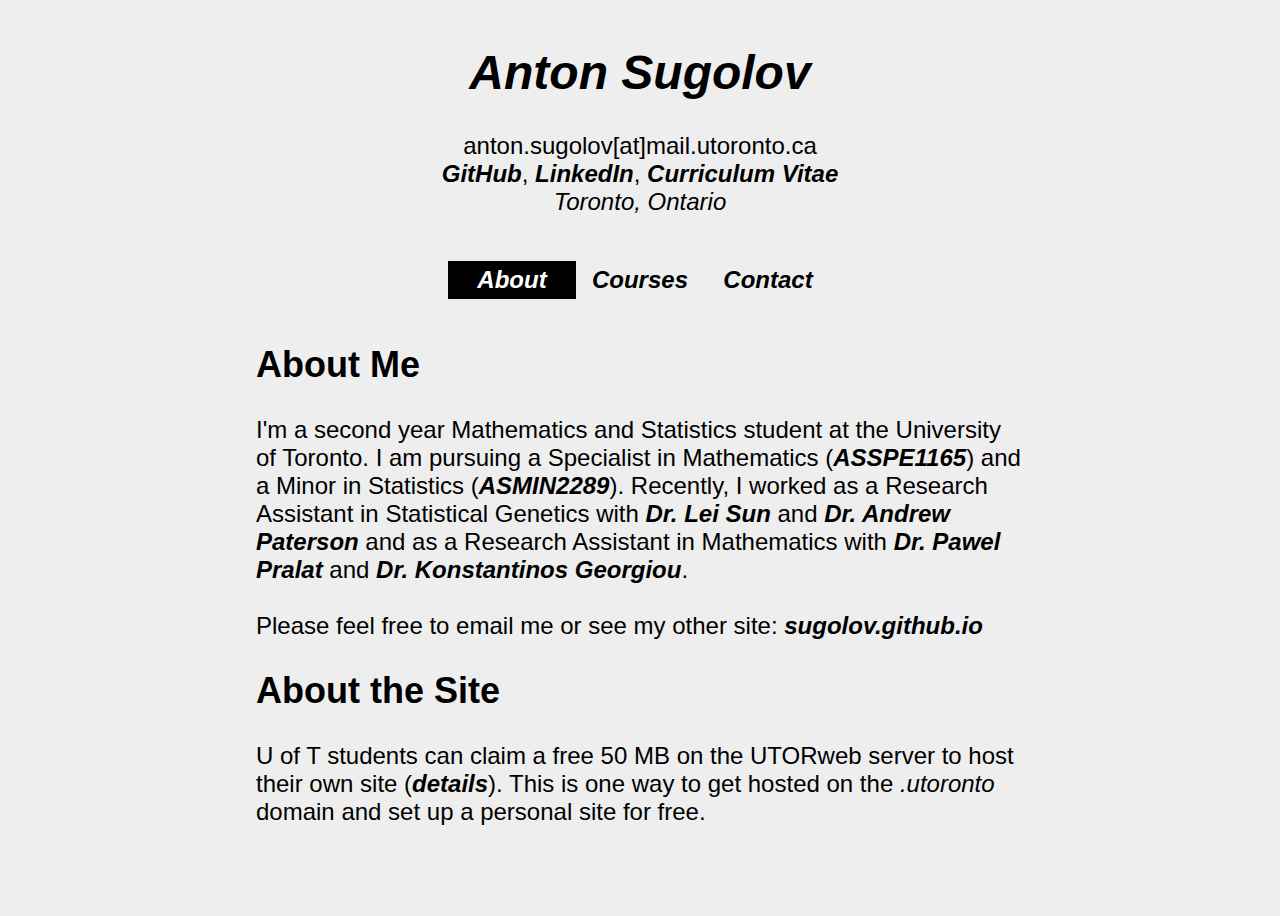
<file: index.html>
<!DOCTYPE html>
<html>
<link href="style.css" rel="stylesheet">
<link rel="icon" href="images/favicon.ico">
<head>
    <meta charset="UTF-8">
    <title>Anton's Webpage</title>
</head>

<body>

<div class=title>
    <h1 align=center>
        <a href="https://sugolov.github.io/">Anton Sugolov</a>
    </h1>
    <p align=center>
        anton.sugolov[at]mail.utoronto.ca
        <br>
        <a href="https://github.com/sugolov/">GitHub</a>, <a
            href="https://www.linkedin.com/in/anton-sugolov">LinkedIn</a>,
        <a href="files/AntonSugolov_CV.pdf">Curriculum Vitae</a>
        <br>
        <i>Toronto, Ontario</i>
    </p>
</div>

<div class="topnav">
    <a class="active" href="index.html">About</a>
    <a href="courses.html">Courses</a>
    <a href="contact.html">Contact</a>
</div>

<h2>About Me</h2>
<p>
    I'm a second year Mathematics and Statistics student at the University of Toronto. I am pursuing a Specialist
    in Mathematics (<a href="https://artsci.calendar.utoronto.ca/program/asspe1165">ASSPE1165</a>) and a Minor in
    Statistics (<a href="https://artsci.calendar.utoronto.ca/program/asmin2289">ASMIN2289</a>). Recently, I worked as a
    Research Assistant in Statistical Genetics with <a href="http://www.utstat.toronto.edu/sun/">Dr. Lei Sun</a>
    and <a href="https://www.dlsph.utoronto.ca/faculty-profile/paterson-andrew/">Dr. Andrew Paterson</a> and as a
    Research Assistant in Mathematics with <a href="https://math.ryerson.ca/~pralat/">Dr. Pawel Pralat</a> and
    <a href="https://math.ryerson.ca/~konstantinos/index.html">Dr. Konstantinos Georgiou</a>.

    <br><br>
    Please feel free to email me or see my other site:
    <a href="https://sugolov.github.io/">sugolov.github.io</a>

</p>

<h2>About the Site</h2>

<p>
    U of T students can claim a free 50 MB on the UTORweb server to host their own site
    (<a href="http://sites.utoronto.ca/ns/utorweb/">details</a>). This is one way to get hosted
    on the <i>.utoronto</i> domain and set up a personal site for free.
</p>

</body>
</html>
</file>
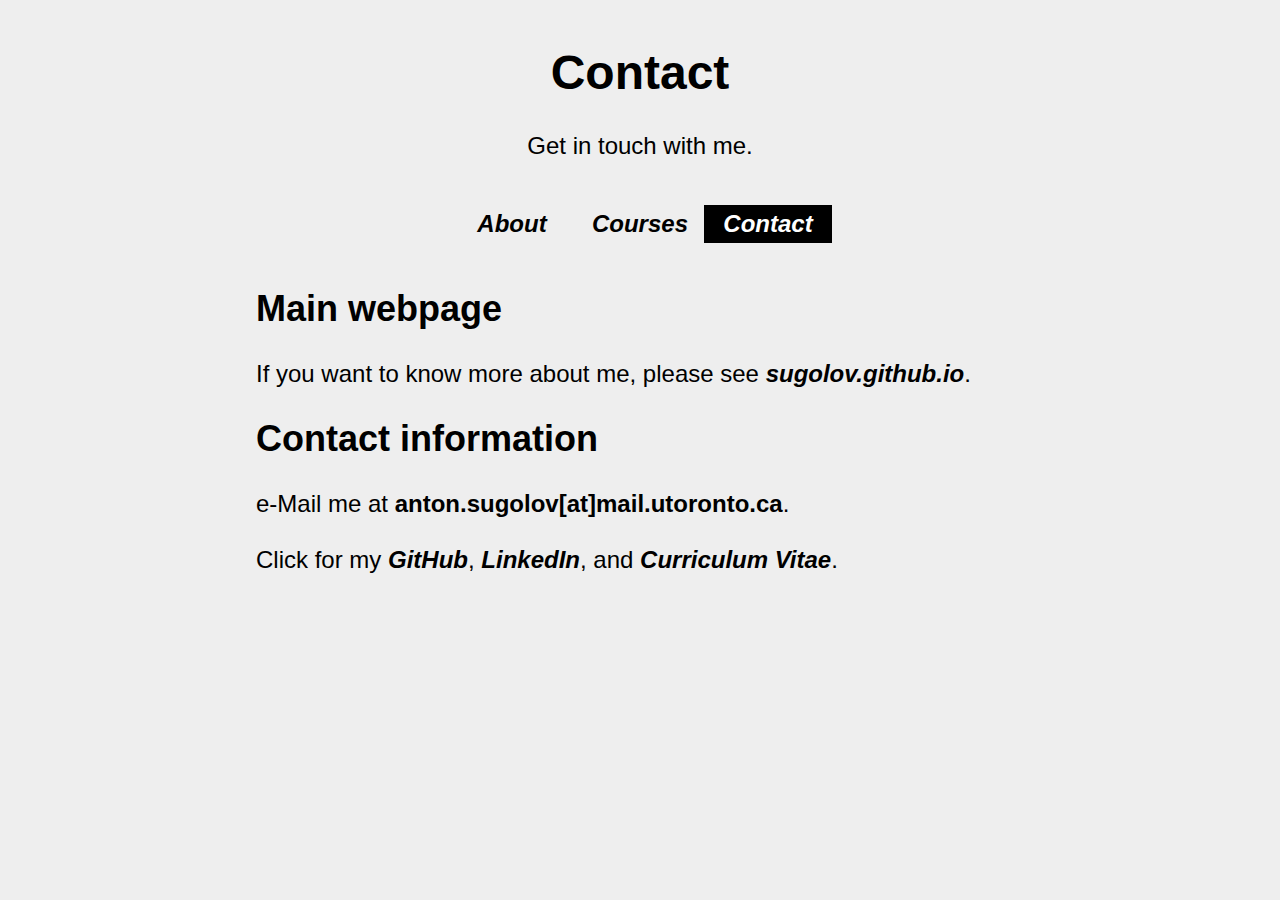
<file: contact.html>
<!DOCTYPE html>
<html>
<link href="style.css" rel="stylesheet">
<link rel="icon" href="images/favicon.ico">
<head>
    <meta charset="UTF-8">
    <title>Contact</title>
</head>

<body>

<div class=title>
    <h1 align=center>
        Contact
    </h1>
    <p align=center>
        Get in touch with me.
    </p>
</div>

<div class="topnav">
    <a href="index.html">About</a>
    <a href="courses.html">Courses</a>
    <a class="active" href="contact.html">Contact</a>
</div>

<h2>Main webpage</h2>

<p>
    If you want to know more about me, please see <a href="https://sugolov.github.io/">sugolov.github.io</a>.
</p>

<h2>Contact information</h2>

<p>
    e-Mail me at <b>anton.sugolov[at]mail.utoronto.ca</b>.
    <br><br>
    Click for my <a href="https://github.com/sugolov/">GitHub</a>,
    <a href="https://www.linkedin.com/in/anton-sugolov">LinkedIn</a>, and
    <a href="files/AntonSugolov_CV.pdf">Curriculum Vitae</a>.
</p>


</body>
</html>
</file>
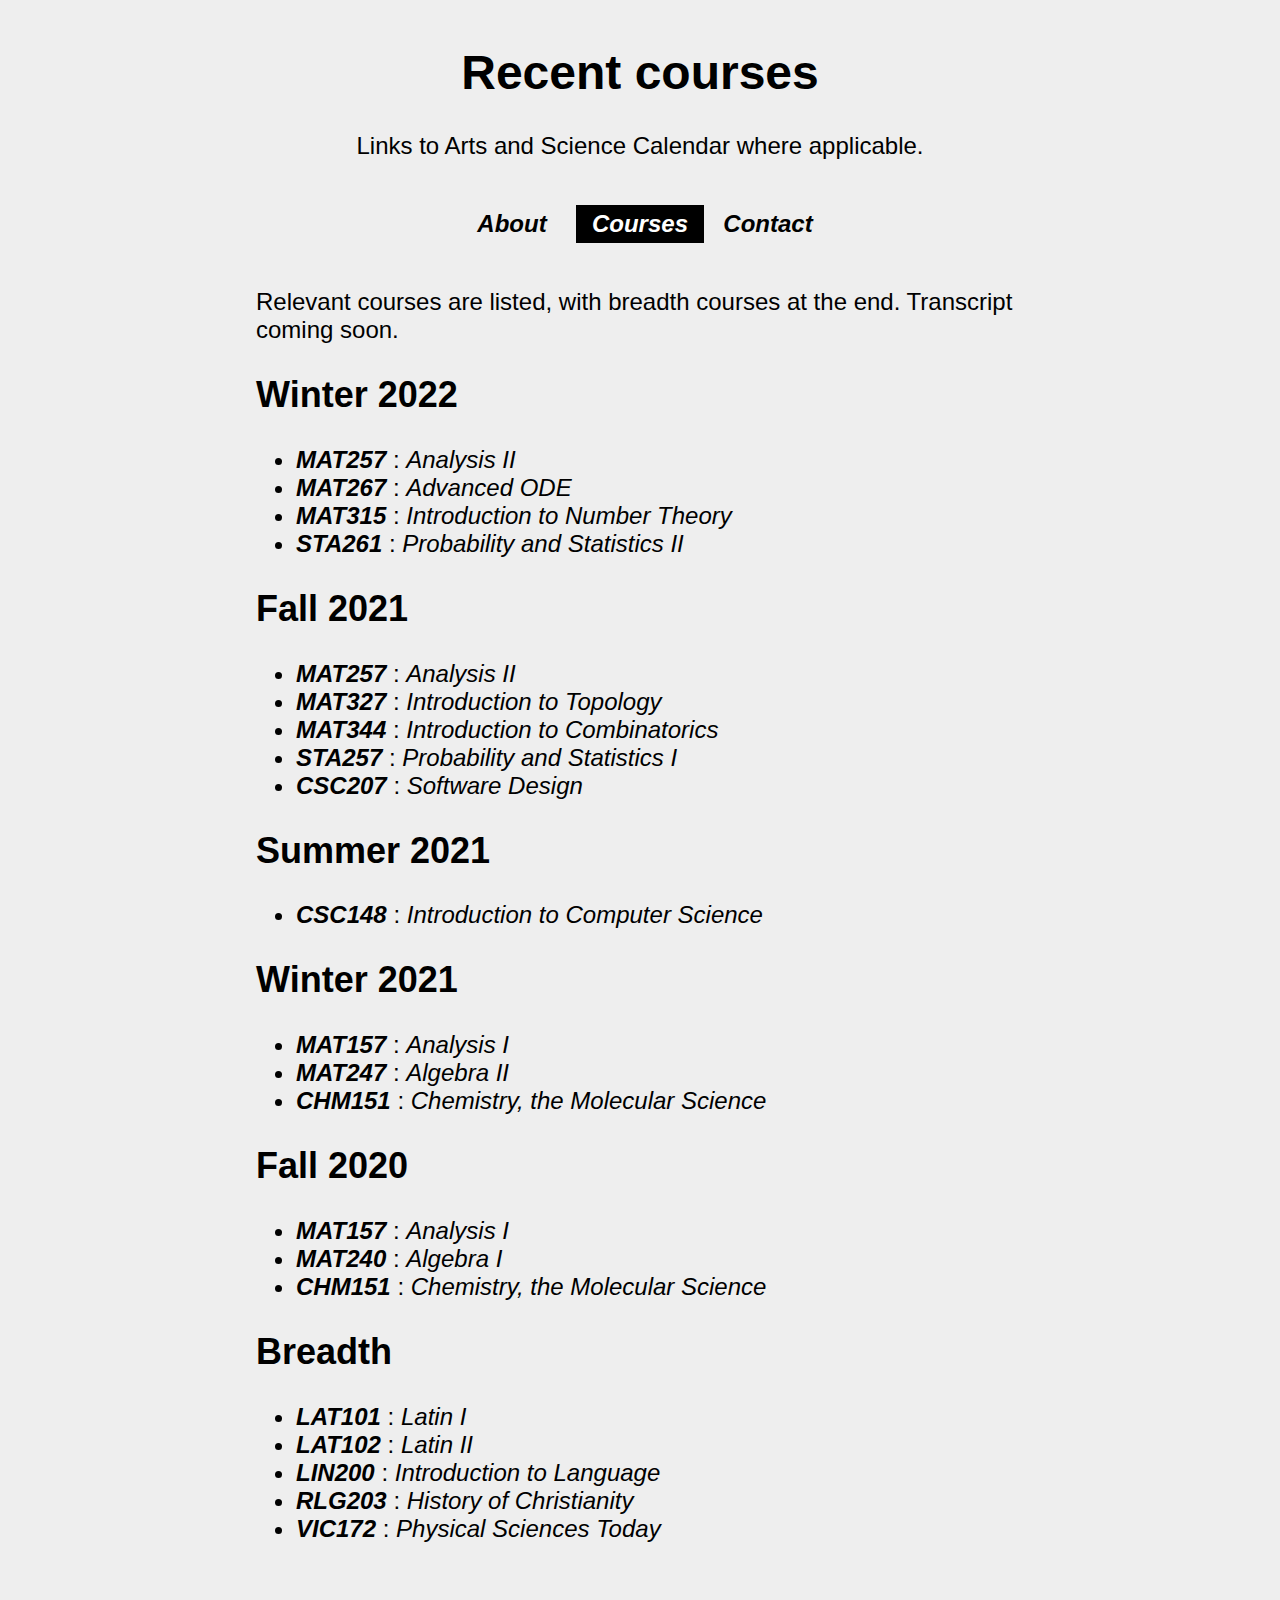
<file: courses.html>
<html>
<link rel="icon" href="images/favicon.ico">
<link href="style.css" rel="stylesheet">
<head>
    <meta charset="UTF-8">
    <title>Courses</title>
</head>
<body>
<div class=title>
    <h1 align=center>
        Recent courses
    </h1>
    <p align=center>
        Links to Arts and Science Calendar where applicable.
    </p>
</div>

<div class="topnav">
    <a href="index.html">About</a>
    <a class="active" href="courses.html">Courses</a>
    <a href="contact.html">Contact</a>
</div>

<p>
    Relevant courses are listed, with breadth courses at the end.
    Transcript coming soon.
</p>

<h2>Winter 2022</h2>
<ul>
    <li>
        <a href="https://artsci.calendar.utoronto.ca/course/mat257y1">
            MAT257
        </a>: <i>Analysis II</i>
    </li>
    <li>
        <a href="https://artsci.calendar.utoronto.ca/course/mat267h1">
            MAT267
        </a>: <i>Advanced ODE</i>
    </li>
    <li>
        <a href="https://artsci.calendar.utoronto.ca/course/mat315h1">
            MAT315
        </a>: <i>Introduction to Number Theory</i>
    </li>
    <li>
        <a href="https://artsci.calendar.utoronto.ca/course/sta261h1">
            STA261
        </a>: <i>Probability and Statistics II</i>
    </li>
</ul>

<h2>Fall 2021</h2>
<ul>
    <li>
        <a href="https://artsci.calendar.utoronto.ca/course/mat257y1">
            MAT257
        </a>: <i>Analysis II</i>
    </li>
    <li>
        <a href="https://artsci.calendar.utoronto.ca/course/mat327h1">
            MAT327
        </a>: <i>Introduction to Topology</i>
    </li>
    <li>
        <a href="https://artsci.calendar.utoronto.ca/course/mat344h1">
            MAT344
        </a>: <i>Introduction to Combinatorics</i>
    </li>
    <li>
        <a href="https://artsci.calendar.utoronto.ca/course/sta257h1">
            STA257
        </a>: <i>Probability and Statistics I</i>
    </li>
    <li>
        <a href="https://artsci.calendar.utoronto.ca/course/csc207h1">
            CSC207
        </a>: <i>Software Design</i>
    </li>
</ul>

<h2>Summer 2021</h2>
<ul>
    <li>
        <a href="https://artsci.calendar.utoronto.ca/course/csc148h1">
            CSC148
        </a>: <i>Introduction to Computer Science</i>
    </li>
</ul>

<h2>Winter 2021</h2>
<ul>
    <li>
        <a href="https://artsci.calendar.utoronto.ca/course/mat157y1">
            MAT157
        </a>: <i>Analysis I</i>
    </li>
    <li>
        <a href="https://artsci.calendar.utoronto.ca/course/mat247h1">
            MAT247
        </a>: <i>Algebra II</i>
    </li>
    <li>
        <a href="https://artsci.calendar.utoronto.ca/course/chm151y1">
            CHM151
        </a>: <i>Chemistry, the Molecular Science</i>
    </li>
</ul>

<h2>Fall 2020</h2>
<ul>
    <li>
        <a href="https://artsci.calendar.utoronto.ca/course/mat157y1">
            MAT157
        </a>: <i>Analysis I</i>
    </li>
    <li>
        <a href="https://artsci.calendar.utoronto.ca/course/mat240h1">
            MAT240
        </a>: <i>Algebra I</i>
    </li>
    <li>
        <a href="https://artsci.calendar.utoronto.ca/course/chm151y1">
            CHM151
        </a>: <i>Chemistry, the Molecular Science</i>
    </li>
</ul>

<h2>Breadth</h2>
<ul>
    <li>
        <a href="https://artsci.calendar.utoronto.ca/course/lat101h1">
            LAT101
        </a>: <i>Latin I</i>
    </li>
    <li>
        <a href="https://artsci.calendar.utoronto.ca/course/lat102h1">
            LAT102
        </a>: <i>Latin II</i>
    </li>
    <li>
        <a href="https://artsci.calendar.utoronto.ca/course/mat247h1">
            LIN200
        </a>: <i>Introduction to Language</i>
    </li>
    <li>
        <a href="https://artsci.calendar.utoronto.ca/course/rlg203h1">
            RLG203
        </a>: <i>History of Christianity</i>
    </li>
    <li>
        <a href="https://artsci.calendar.utoronto.ca/course/vic172y1">
            VIC172
        </a>: <i>Physical Sciences Today</i>
    </li>
</ul>

</body>
</html>
</file>
<file: style.css>
body {
background-color: #eeeeee;
font-family: Helvetica, Sans-Serif;
color: #000000;
font-size: 1.5em;

margin-right: 20vw;
margin-left: 20vw;
margin-top: 5vh;
margin-bottom: 10vh;
}

div.title{
justify-content: space-around;
margin-top: 5vh;
margin-bottom: 10vh;
display: inline;
}

.topnav {
display: grid;
justify-content: center;
grid-template-columns: 10vw 10vw 10vw;
margin-top: 5vh;
margin-bottom: 5vh;
}

/* Style the links inside the navigation bar */
.topnav a {
display: inline-grid;
justify-content: center;
padding: 5px 5px;
}

/* Change the color of links on hover */
.topnav a:hover {
background-color: #4E93FB;
color: black;
}

/* Add a color to the active/current link */
.topnav a.active {
background-color: #000000;
color: white;
}

a {
text-decoration: none;
color: black;
font-style: italic;
font-weight: bold;
}

.center {
  display: block;
  margin-left: auto;
  margin-right: auto;
  width: 50%;
}
</file>
